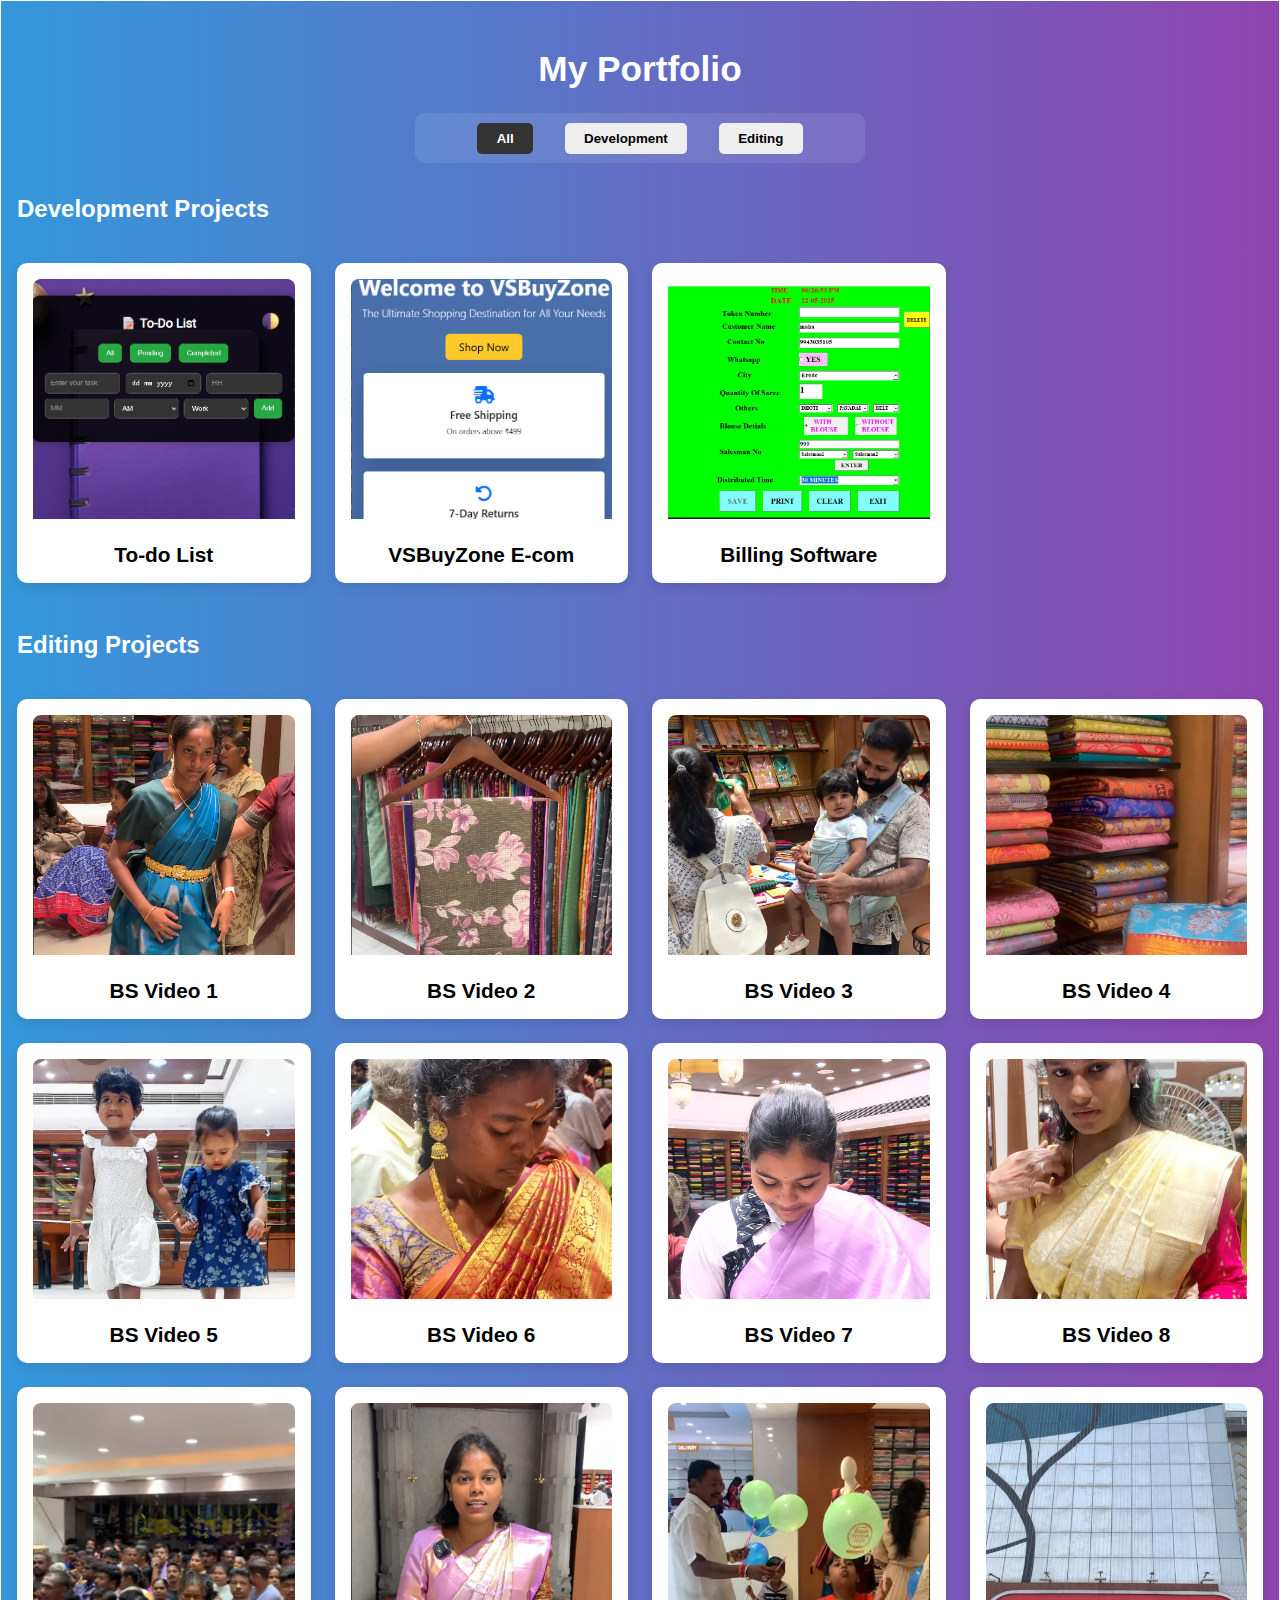
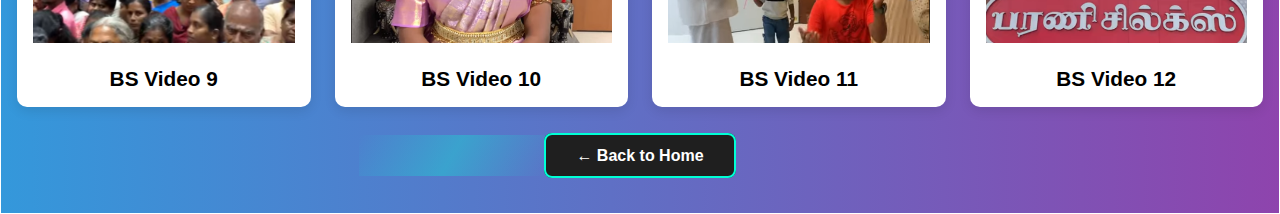
<file: portfolio.html>
<!DOCTYPE html>
<html lang="en">
<head>
  <meta charset="UTF-8" />
  <meta name="viewport" content="width=device-width, initial-scale=1.0"/>
  <title>Portfolio | My Work</title>
  <link rel="stylesheet" href="style.css" />
  <style>
    body {
      margin: 0;
      font-family: 'Segoe UI', sans-serif;
      background: linear-gradient(to right, #3498db, #8e44ad);
    }

    #portfolio {
      padding: 3rem 1rem;
      text-align: center;
      color: white;
    }

    h2 {
      font-size: 2.5rem;
      margin-bottom: 1.5rem;
    }

    h4 {
      color: #111;
      font-size: 1.2rem;
      font-weight: bold;
    }

    .portfolio-filters {
      background-color: rgba(255, 255, 255, 0.1);
      padding: 0.5rem 1rem;
      border-radius: 10px;
      margin-bottom: 2rem;
      display: inline-flex;
      gap: 1rem;
    }

    .filter-btn {
      padding: 0.5rem 1.2rem;
      border: none;
      background-color: #eee;
      border-radius: 5px;
      cursor: pointer;
      font-weight: bold;
      transition: background 0.3s;
    }

    .filter-btn.active,
    .filter-btn:hover {
      background-color: #333;
      color: white;
    }

    .portfolio-grid {
      display: flex;
      flex-direction: column;
      gap: 3rem;
    }

    .portfolio-section {
      display: grid;
      grid-template-columns: repeat(auto-fill, minmax(240px, 1fr));
      gap: 1.5rem;
    }

    .portfolio-category {
      grid-column: 1 / -1;
      font-size: 1.5rem;
      margin-bottom: 1rem;
      color: #fff;
      text-align: left;
    }

    .portfolio-item {
      background: #fff;
      border-radius: 10px;
      padding: 1rem;
      text-decoration: none;
      color: inherit;
      box-shadow: 0 4px 12px rgba(0, 0, 0, 0.1);
      transition: transform 0.3s ease, box-shadow 0.3s ease;
    }

    .portfolio-item:hover {
      transform: scale(1.03);
      box-shadow: 0 10px 20px rgba(0, 0, 0, 0.15);
    }

    .portfolio-item img {
      width: 100%;
      height: 250px;
      object-fit: cover;
      border-radius: 8px;
      margin-bottom: 10px;
      transition: transform 0.3s;
    }

    .portfolio-item:hover img {
      transform: scale(1.05);
    }

    .back-button-container {
      text-align: center;
      margin-top: 40px;
    }

    .back-button {
      padding: 12px 30px;
      background-color: #1f1f1f;
      color: #ffffff;
      font-size: 16px;
      font-weight: 600;
      border: 2px solid #00ffd5;
      border-radius: 8px;
      text-decoration: none;
      transition: all 0.3s ease;
      position: relative;
      overflow: hidden;
    }

    .back-button::before {
      content: '';
      position: absolute;
      top: 0;
      left: -100%;
      width: 100%;
      height: 100%;
      background: linear-gradient(120deg, transparent, rgba(0, 255, 213, 0.3), transparent);
      transition: left 0.4s ease-in-out;
    }

    .back-button:hover::before {
      left: 100%;
    }

    .back-button:hover {
      background-color: #00ffd5;
      color: #000;
      box-shadow: 0 0 12px rgba(0, 255, 213, 0.6);
    }

    @media screen and (max-width: 768px) {
      .portfolio-item img {
        height: 200px;
      }

  .portfolio-item img {
  width: 100%;
  height: 400px; /* Fixed height */
  object-fit: cover; /* Crop to fit box */
  border-radius: 6px;
  transition: transform 0.3s ease;
  padding-bottom: 10px;
  
}
.portfolio-item {
  display: block;
  background: #f6f8f8;
  border-radius: 10px;
  overflow: hidden;
  padding: 1rem;
  margin: 25px;
  margin-top: 5px;
  text-decoration: none;
  color: inherit;
  box-shadow: 0 4px 12px rgba(223, 7, 7, 0.1);
  transition: transform 0.3s ease, box-shadow 0.3s ease;
  position: relative;
}
    }
  </style>
</head>
<body>

  <section id="portfolio">
    <h2>My Portfolio</h2>

    <!-- Filter Buttons -->
    <div class="portfolio-filters">
      <button class="filter-btn active" data-filter="all">All</button>
      <button class="filter-btn" data-filter="development">Development</button>
      <button class="filter-btn" data-filter="editing">Editing</button>
    </div>

    <!-- Portfolio Grid -->
    <div class="portfolio-grid">

      <!-- Development Section -->
      <div class="portfolio-section" data-section="development">
        <h3 class="portfolio-category">Development Projects</h3>

         <a href="https://svetri045.github.io/to-do-list/" target="_blank" class="portfolio-item" data-category="development">
          <img src="To-do List.png" alt="Development Project 2" onerror="this.onerror=null;this.src='default-thumbnail.jpg';">
          <h4>To-do List</h4>
        </a>

        <a href="https://svetri045.github.io/Ecom-VSBuyZone/" target="_blank" class="portfolio-item" data-category="development">
          <img src="VSBuyZone.png" alt="Development Project 2" onerror="this.onerror=null;this.src='default-thumbnail.jpg';">
          <h4>VSBuyZone E-com</h4>
        </a>
       
        <a href="Knot bill software.pdf" target="_blank" class="portfolio-item" data-category="development">
          <img src="Screenshot 2025-05-22 182724.jpg" alt="Development Project 1" onerror="this.onerror=null;this.src='default-thumbnail.jpg';">
          <h4>Billing Software</h4>
        </a>
      </div>

      <!-- Editing Section -->
      <div class="portfolio-section" data-section="editing">
        <h3 class="portfolio-category">Editing Projects</h3>

        <a href="https://youtube.com/shorts/6YMuNp8BRyU" target="_blank" class="portfolio-item" data-category="editing">
          <img src="video 1.png" alt="Editing Project 1" onerror="this.onerror=null;this.src='default-thumbnail.jpg';">
          <h4>BS Video 1</h4>
        </a>

        <a href="https://youtube.com/shorts/wAu4OJC1YL0" target="_blank" class="portfolio-item" data-category="editing">
          <img src="video 2.png" alt="Editing Project 2" onerror="this.onerror=null;this.src='default-thumbnail.jpg';">
          <h4>BS Video 2</h4>
        </a>

        <a href="https://youtube.com/shorts/gM7kp2qa7rM" target="_blank" class="portfolio-item" data-category="editing">
          <img src="video 3.png" alt="Editing Project 3" onerror="this.onerror=null;this.src='default-thumbnail.jpg';">
          <h4>BS Video 3</h4>
        </a>

        <a href="https://youtube.com/shorts/6vbujf_OV_4" target="_blank" class="portfolio-item" data-category="editing">
          <img src="video 4.png" alt="Editing Project 4" onerror="this.onerror=null;this.src='default-thumbnail.jpg';">
          <h4>BS Video 4</h4>
        </a>

        <a href="https://youtube.com/shorts/RLVAHLQJlQE" target="_blank" class="portfolio-item" data-category="editing">
          <img src="video 5.png" alt="Editing Project 5" onerror="this.onerror=null;this.src='default-thumbnail.jpg';">
          <h4>BS Video 5</h4>
          
        <a href="https://youtube.com/shorts/uYdzBWSkmy4?si=MfRnQh43Q69motyM" target="_blank" class="portfolio-item" data-category="editing">
          <img src="video 6.png" alt="Editing Project 2" onerror="this.onerror=null;this.src='default-thumbnail.jpg';">
          <h4>BS Video 6</h4>
        </a>

        <a href="https://youtube.com/shorts/XXym5o4XZto?si=_1Cs0GKGJsEWPZLk" target="_blank" class="portfolio-item" data-category="editing">
          <img src="video 7.png" alt="Editing Project 3" onerror="this.onerror=null;this.src='default-thumbnail.jpg';">
          <h4>BS Video 7</h4>
        </a>

        <a href="https://youtube.com/shorts/mKpPAUHPJ_I?si=cWxAn5_fJs42zvej" target="_blank" class="portfolio-item" data-category="editing">
          <img src="video 8.png" alt="Editing Project 4" onerror="this.onerror=null;this.src='default-thumbnail.jpg';">
          <h4>BS Video 8</h4>
        </a>

        <a href="https://youtube.com/shorts/U2zKgWv6V3w?si=GlAvb_6Z7aVGVtba" target="_blank" class="portfolio-item" data-category="editing">
          <img src="video 9.png" alt="Editing Project 5" onerror="this.onerror=null;this.src='default-thumbnail.jpg';">
          <h4>BS Video 9</h4>

        <a href="https://youtube.com/shorts/LL7Dd8itYaE?si=IK4zfg5w4I2tAdDs" target="_blank" class="portfolio-item" data-category="editing">
          <img src="video 10.png" alt="Editing Project 2" onerror="this.onerror=null;this.src='default-thumbnail.jpg';">
          <h4>BS Video 10</h4>
        </a>

        <a href="https://youtube.com/shorts/o-jNOmAeQnU?si=R1jqh1BMxTNvOQA0" target="_blank" class="portfolio-item" data-category="editing">
          <img src="video 11.png" alt="Editing Project 2" onerror="this.onerror=null;this.src='default-thumbnail.jpg';">
          <h4>BS Video 11</h4>
        </a>

        <a href="https://youtube.com/shorts/85PK4kufytA?si=dsLf0nn8p-Twz6Lw " target="_blank" class="portfolio-item" data-category="editing">
          <img src="video 12.png" alt="Editing Project 2" onerror="this.onerror=null;this.src='default-thumbnail.jpg';">
          <h4>BS Video 12</h4>
        </a>
      </div>
    </div>

    <!-- Back Button -->
    <div class="back-button-container">
      <a href="index.html" class="back-button">← Back to Home</a>
    </div>
  </section>

  <script>
    const filterButtons = document.querySelectorAll(".filter-btn");
    const sections = document.querySelectorAll(".portfolio-section");

    filterButtons.forEach(btn => {
      btn.addEventListener("click", () => {
        document.querySelector(".filter-btn.active").classList.remove("active");
        btn.classList.add("active");

        const filter = btn.getAttribute("data-filter");

        sections.forEach(section => {
          if (filter === "all" || section.getAttribute("data-section") === filter) {
            section.style.display = "grid";
          } else {
            section.style.display = "none";
          }
        });
      });
    });
  </script>

</body>
</html>
</file>
<file: style.css>
/* Reset & Base */
@import url('https://fonts.googleapis.com/css2?family=Inter:wght@400;600&display=swap');
@import url('https://cdnjs.cloudflare.com/ajax/libs/font-awesome/6.4.0/css/all.min.css');

* {
    margin: 0;
    padding: 0;
    box-sizing: border-box;
}

html {
    scroll-behavior: smooth;
}

body {
    font-family: 'Segoe UI', sans-serif;
    color: #fff;
    background: linear-gradient(to right, #2c3e50, #3498db);
    overflow-x: hidden;
    cursor: default;
}

/* Ensure full-width layout globally */
html,
body,
section,
.section-container {
    width: 100%;
    overflow-x: hidden;
}

/* Navbar */
.navbar {
    display: flex;
    justify-content: space-between;
    align-items: center;
    background: #111;
    padding: 15px 25px;
    position: fixed;
    top: 0;
    left: 0;
    width: 100%;
    z-index: 999;
}

.logo {
    font-size: 1.7em;
    font-weight: bold;
    color: #fcfeff;
}

span {
    color: red;
}

.nav-links ul {
    display: flex;
    gap: 20px;
    list-style: none;
}

.nav-links a {
    color: #fff;
    text-decoration: none;
    font-weight: 600;
    transition: color 0.3s;
}

.nav-links a:hover {
    color: #00d9ff;
}

.hamburger {
    display: none;
    font-size: 1.5em;
    color: #fff;
    cursor: pointer;
}

/* Hero Section */
.hero {
    display: flex;
    align-items: center;
    justify-content: center;
    padding: 80px 20px;
    text-align: center;
    min-height: 90vh;
    background: url('Background.jpg') no-repeat center center/cover;
    border: 1px solid white;
    width: 100%;
    height: 100%;
    padding-top: calc(80px + 65px); 
}

.hero-content {
    display: flex;
    flex-direction: column;
    align-items: center;
    background: rgba(0, 0, 0, 0.6);
    padding: 40px;
    border-radius: 15px;
}

.image-frame {
    width: 180px;
    height: 180px;
    border: 5px solid #00d9ff;
    border-radius: 50%;
    overflow: hidden;
    margin-bottom: 20px;
}

.image-frame img {
    width: 100%;
    height: 100%;
    object-fit: cover;
}

.intro h1 {
    font-size: 2.2em;
    margin-bottom: 10px;
}

.intro span {
    color: #00ffd5;
}

.intro p {
    font-size: 1.2em;
    margin-bottom: 20px;
}

.social-icons a {
    color: #fff;
    margin: 0 10px;
    font-size: 2em;
    transition: color 0.3s;
}

.social-icons a:hover {
    color: #00ffd5;
}
.btn {
    background: #f568cb;
    position: relative;
    right: 10px;
    color: #000;
    padding: 8px 18px;
    margin-top: 15px;
    border-radius: 5px;
    font-weight: bold;
    text-decoration: none;
}

.btn:hover {
    background: #92def5;
}
.about {
    margin-top: 25px;
    max-width: 600px;
    text-align: left;
}

/* Sections */
.section {
    padding: 60px 20px;
    text-align: center;
}

.colorful {
    background: linear-gradient(to right, #8e44ad, #3498db);
    border: 1px solid white;
    width: 100%;
    height: 100%;
}

.colorful.alt {
    background: linear-gradient(to right, #f39c12, #e74c3c);
    border: 1px solid white;
    width: 100%;
    height: 100%;
}

.section h2 {
    font-size: 2em;
    margin-bottom: 20px;
}

.section p {
    font-size: 1.1em;
    max-width: 800px;
    margin: auto;
}

/* Experience Section */
.experience-container {
    display: grid;
    grid-template-columns: repeat(3, 1fr);
    gap: 40px;
    max-width: 1200px;
    margin: 0 auto;
    padding: 20px;
    box-sizing: border-box;
}

.experience-card {
    background-color: #fff;
    color: #333;
    padding: 20px;
    border-radius: 8px;
    box-shadow: 0 4px 6px rgba(0, 0, 0, 0.1);
    transition: transform 0.3s, box-shadow 0.3s;
    display: flex;
    flex-direction: column;
    justify-content: space-between;
}

.experience-card:hover {
    transform: translateY(-10px);
    box-shadow: 0 8px 12px rgba(0, 0, 0, 0.2);
}

.experience-card h3 {
    font-size: 1.5em;
    color: #3498db;
    margin-bottom: 10px;
}

.experience-card h4 {
    font-size: 1.2em;
    color: #2c3e50;
    margin-bottom: 5px;
}

.experience-card .duration {
    font-size: 1em;
    color: #7f8c8d;
    margin-bottom: 15px;
}

.experience-card .description {
    font-size: 1.1em;
    margin-bottom: 15px;
}

.experience-card .responsibilities,
.experience-card .achievements {
    list-style-type: disc;
    margin-left: 20px;
}

.experience-card .responsibilities li,
.experience-card .achievements li {
    margin-bottom: 10px;
}

.achievements {
    border: 2px solid #007BFF;
    padding: 30px;
    padding-left: 40px;
    padding-right: 40px;
    padding-top: 10px;
    border-radius: 8px;
    background-color: #f9f9ff;
}

/* Skills Section */
.skills-container {
    display: grid;
    gap: 40px;
    grid-template-columns: repeat(4, 1fr);
    max-width: 1200px;
    margin: 0 auto;
    padding: 40px 20px;
}

.skills-category {
    background-color: #fff;
    color: #333;
    padding: 20px;
    border-radius: 8px;
    box-shadow: 0 4px 6px rgba(0, 0, 0, 0.1);
    display: flex;
    flex-direction: column;
    gap: 20px;
}

.skills-category h3 {
    font-size: 1.5em;
    margin-bottom: 20px;
    color: #3498db;
}

.skill {
    display: flex;
    flex-direction: column;
    align-items: center;
    background: #dbd4d4;
    padding: 15px;
    border-radius: 10px;
    transition: transform 0.3s ease, box-shadow 0.3s ease;
    cursor: pointer;
}

.skill:hover {
    transform: scale(1.05);
    box-shadow: 0 10px 20px rgba(0, 0, 0, 0.2);
}

.skill i {
    font-size: 2.5em;
    color: #3498db;
    margin-bottom: 10px;
}

.skill p {
    font-size: 1.1em;
    font-weight: 600;
    color: #333;
    margin-bottom: 10px;
}

.progress-bar {
    width: 100%;
    height: 10px;
    background-color: #ff7676;
    border-radius: 5px;
    overflow: hidden;
}

.gradient-glow {
    position: relative;
    padding: 10px 24px;
    left: 20px;
    background: #4edfff;
    color: #0e0e0e;
    font-weight: bold;
    border-radius: 90px;
    text-decoration: none;
    overflow: hidden;
    box-shadow: 0 0 1px #ff4ecb;
    animation: glowColor 1.5s linear infinite alternate;
}

.gradient-glow:hover {
    background: #f568cb;
}

/* Education Section */
#education h2 {
    font-size: 2em;
    color: #fdfeff;
    margin-bottom: 20px;
    white-space: normal; 
    overflow-wrap: break-word;
}

#education p {
    font-size: 1.2em;
    color: #070000;
    margin-bottom: 40px;
    white-space: normal;
    overflow-wrap: break-word;
}

#edu p {
    display: block;
    color: #dcfd03;
    margin-bottom: 10px;
    font-size: 1rem;
    white-space: normal;
    overflow-wrap: break-word;
}

#background {
    background-color: #ff4ecb;
    border-radius: 50px;
    height: 5vh;
    width: 200px;
    display: flex;
    justify-content: center;
    align-items: center;
    transition: all 0.3s ease; 
    white-space: normal; 
    overflow-wrap: break-word;
    text-align: center;
    padding: 30px 10px; 
    box-sizing: border-box; 
}

#background:hover {
    cursor: pointer;
    transform: scale(1.05);
    box-shadow: 0 10px 20px rgba(0, 0, 0, 0.2);
}

/* Education Timeline */
.education-timeline {
    max-width: 800px;
    margin: 0 auto;
    position: relative;
    padding-left: 40px;
}

/* Timeline vertical line */
.education-timeline::before {
    content: '';
    position: absolute;
    left: 20px; 
    top: 0;
    bottom: 0;
    width: 2px;
    background-color: #ddd; 
    z-index: -1; 
}

.education-item {
    display: flex;
    align-items: center;
    margin-bottom: 40px;
    position: relative;
}

.education-item .education-icon {
    font-size: 2.5em;
    color: #3498db;
    position: absolute;
    left: -40px;
    background: #fff;
    border-radius: 50%;
    padding: 10px;
    box-shadow: 0 4px 8px rgba(0, 0, 0, 0.1);
    z-index: 1; 
}

.education-item .education-details {
    background-color: #fff;
    padding: 20px;
    border-radius: 10px;
    box-shadow: 0 6px 12px rgba(0, 0, 0, 0.1);
    width: 100%;
    margin-left: 60px;
    box-sizing: border-box; 
}

.education-item .education-details h3 {
    font-size: 1.2rem;
    color: #333;
    margin-bottom: 10px;
    text-align: center;
    white-space: normal; 
    overflow-wrap: break-word;
}

.education-item .education-details p {
    font-size: 1.1em;
    color: #555;
    margin-bottom: 10px;
    white-space: normal; 
    overflow-wrap: break-word;
}

.education-item .education-details p:last-child {
    margin-bottom: 0;
}

/* Gradient background for the entire contact section */
#contact {
    background: linear-gradient(to right, #f39c12, #e74c3c);
    color: #333;
    padding: 60px 20px;
    font-family: 'Segoe UI', Tahoma, Geneva, Verdana, sans-serif;
    border: 1px solid white;
}

/* Headings */
#contact h2,
#contact h3 {
    text-align: center;
    color: #fff;
    margin-bottom: 20px;
}

/* Layout container */
.contact-container {
    display: flex;
    flex-wrap: wrap;
    justify-content: space-between;
    gap: 30px;
    max-width: 1000px;
    margin: 0 auto;
}

/* White card for contact info */
.contact-info {
    flex: 1 1 300px;
    background: #ffffff;
    padding: 40px;
    margin-right: 20px;
    border-radius: 10px;
    box-shadow: 0 4px 15px rgba(0, 0, 0, 0.1);
}

.contact-info p {
    font-size: 16px;
    margin: 12px 0;
    display: flex;
    align-items: center;
    gap: 10px;
}

.contact-info a {
    color: #e74c3c;
    text-decoration: underline;
}

/* White card for contact form */
.contact-form {
    flex: 1 1 300px;
    background: #ffffff;
    padding: 20px;
    border-radius: 10px;
    border: 1px solid #eee;
    box-shadow: 0 4px 15px rgba(0, 0, 0, 0.1);
}

.contact-form label {
    display: block;
    margin-top: 10px;
    margin-bottom: 5px;
    font-weight: 600;
    color: #333;
}

.contact-form input,
.contact-form textarea {
    width: 100%;
    padding: 10px;
    border: 1px solid #ccc;
    border-radius: 6px;
    margin-bottom: 15px;
    font-size: 14px;
    color: #333;
}

/* Form submit button */
.contact-form button[type="submit"] {
    background-color: #e74c3c;
    color: white;
    border: none;
    padding: 12px 20px;
    font-weight: bold;
    border-radius: 6px;
    cursor: pointer;
    transition: background-color 0.3s ease;
}

.contact-form button[type="submit"]:hover {
    background-color: #c0392b;
}

/* Gradient "Send a Message" button outside the form */
.contact-button {
    display: inline-block;
    padding: 12px 24px;
    margin-top: 12px;
    font-size: 16px;
    font-weight: 600;
    border: none;
    border-radius: 8px;
    background: linear-gradient(to right, #f39c12, #e74c3c);
    color: white;
    cursor: pointer;
    text-align: center;
    text-decoration: none;
    transition: transform 0.3s ease, box-shadow 0.3s ease;
    box-shadow: 0 4px 15px rgba(231, 76, 60, 0.3);
}

.contact-button:hover {
    transform: translateY(-2px);
    box-shadow: 0 6px 20px rgba(231, 76, 60, 0.4);
}

.contact-button:active {
    transform: translateY(0);
    box-shadow: 0 3px 10px rgba(231, 76, 60, 0.3);
}

/* Buttons natural size, no stretching */
.contact-button.call-button,
.contact-button.sms-button {
    flex: none;
    padding: 12px 24px;
    min-width: auto;
    border-radius: 8px;
    background: linear-gradient(to right, #f39c12, #e74c3c);
    color: white;
    font-weight: 600;
    text-decoration: none;
    cursor: pointer;
    box-shadow: 0 4px 15px rgba(231, 76, 60, 0.3);
    transition: transform 0.3s ease, box-shadow 0.3s ease;
    border: none;
    display: inline-flex;
    align-items: center;
    justify-content: center;
}

.contact-button.call-button:hover,
.contact-button.sms-button:hover {
    transform: translateY(-4px) scale(1.05);
    box-shadow: 0 8px 25px rgba(231, 76, 60, 0.6);
}

/* Animation keyframes */
@keyframes fadeSlideUp {
    0% {
        opacity: 0;
        transform: translateY(30px);
    }

    100% {
        opacity: 1;
        transform: translateY(0);
    }
}

@keyframes glowColor {
    0% {
        box-shadow: 0 0 8px #e74c3c, 0 0 15px #e74c3c, 0 0 20px #e74c3c;
    }

    50% {
        box-shadow: 0 0 8px #3498db, 0 0 15px #3498db, 0 0 20px #3498db;
    }

    100% {
        box-shadow: 0 0 8px #3498db, 0 0 15px #3498db, 0 0 20px #3498db;
    }
}


/* Portfolio Section */
#portfolio {
    padding:2.2rem 1rem;
    text-align: center;
    background: linear-gradient(to right, #3498db, #8e44ad);
    border: 1px solid white;
    width: 100%;
    height: 100%;
}

#portfolio h2 {
    font-size: 2.2rem;
    margin-bottom: 1.5rem;
}

#portfolio h4 {
    color: black;
    font-size: 1.3rem;
    font-weight: bold;
}

.portfolio-filters {
    margin: 0 auto 1.5rem auto;
    background-color: rgba(221, 238, 249, 0.5);
    width: fit-content;
    min-width: 450px;
    height: 50px;
    display: flex;
    align-items: center;
    justify-content: center;
    padding: 0 1rem;
    border-radius: 8px;
}

.filter-btn {
    padding: 0.5rem 1.2rem;
    margin: 0 0.5rem;
    border: none;
    background-color: #eee;
    cursor: pointer;
    border-radius: 5px;
    transition: background-color 0.3s ease;
}

.filter-btn.active,
.filter-btn:hover {
    background-color: #333;
    color: #fff;
}

.portfolio-grid {
    display: flex;
    flex-direction: column;
    gap: 3rem;
}

.portfolio-item {
    display: block;
    background: #f6f8f8;
    border-radius: 10px;
    overflow: hidden;
    padding: 1rem;
    text-decoration: none;
    color: inherit;
    box-shadow: 0 4px 12px rgba(223, 7, 7, 0.1);
    transition: transform 0.3s ease, box-shadow 0.3s ease;
    position: relative;
}

.portfolio-item img {
    width: 100%;
    height: 280px;
    object-fit: cover;
    border-radius: 6px;
    transition: transform 0.3s ease;
    padding-bottom: 10px;
}

.portfolio-item h3 {
    margin-top: 0.75rem;
    font-size: 1.1rem;
}

.portfolio-item:hover {
    transform: scale(1.03);
    box-shadow: 0 10px 20px rgba(0, 0, 0, 0.15);
}

.portfolio-item:hover img {
    transform: scale(1.05);
}

.view-more-container {
    text-align: center;
    margin-top: 40px;
}

.view-more-button {
    padding: 12px 30px;
    background-color: #1f1f1f;
    color: #ffffff;
    font-size: 16px;
    font-weight: 600;
    border: 2px solid #00ffd5;
    border-radius: 8px;
    text-decoration: none;
    transition: all 0.3s ease;
    position: relative;
    overflow: hidden;
}

.view-more-button::before {
    content: '';
    position: absolute;
    top: 0;
    left: -100%;
    width: 100%;
    height: 100%;
    background: linear-gradient(120deg, transparent, rgba(0, 255, 213, 0.3), transparent);
    transition: left 0.4s ease-in-out;
}

.view-more-button:hover::before {
    left: 100%;
}

.view-more-button:hover {
    background-color: #00ffd5;
    color: #000;
    box-shadow: 0 0 12px rgba(0, 255, 213, 0.6);
}

.portfolio-section {
    display: grid;
    grid-template-columns: repeat(auto-fill, minmax(240px, 1fr));
    gap: 1.5rem;
}

.portfolio-category {
    grid-column: 1 / -1;
    font-size: 1.5rem;
    margin-bottom: 1rem;
    color: #fcfafa;
}


/* Responsive Design */
@media (max-width: 1024px) {

    /* Skills Grid */
    .skills-container {
        grid-template-columns: repeat(2, 1fr);
    }

    /* Experience Container */
    .experience-container {
        grid-template-columns: repeat(2, 1fr);
    }

    /* Portfolio Grid */
    .portfolio-grid {
        grid-template-columns: repeat(2, 1fr);
    }
}

@media (max-width: 768px) {

    /* Navbar */
    .nav-links ul {
        flex-direction: column;
        background: #111;
        position: absolute;
        top: 65px;
        right: 0;
        width: 200px;
        display: none;
        padding: 20px;
    }

    .nav-links.active ul {
        display: flex;
    }

    .hamburger {
        display: block;
    }

    /* Hero Section */
    .hero-content {
        padding: 20px;
    }

    .intro {
        text-align: center;
    }

    /* Experience and Skills Grid */
    .experience-container,
    .skills-container {
        grid-template-columns: 1fr;
        padding: 10px;
    }

    .experience-card {
        padding: 15px;
        margin: 10px 0;
    }

    .achievements {
        padding: 15px;
        border-radius: 8px;
    }

    /* Education Timeline */
    .education-timeline {
        padding-left: 20px;
    }

    .education-item {
        flex-direction: column;
        align-items: flex-start;
    }

    .education-item .education-icon {
        position: relative;
        margin-bottom: 10px;
    }

    .education-item .education-details {
        margin-left: 0;
        width: 100%;
    }

    /* Contact Section */
    .contact-container {
        flex-direction: column;
    }

    .contact-info,
    .contact-form {
        width: 100%;
    }

    .contact-form-wrapper {
        padding: 20px 60px;
    }

    .contact-form {
        padding: 15px;
    }

    /* Portfolio Grid */
    .portfolio-grid {
        grid-template-columns: 1fr;
    }

    .portfolio-item {
        margin: 25px 10px;
        padding: 1rem;
    }

    .portfolio-item img {
        width: 100%;
        height: 430px;
        object-fit: cover;
        border-radius: 6px;
        transition: transform 0.3s ease;
        padding-bottom: 10px;
    }
   
    #background {
        width: 150px; 
        height: 4vh; 
        font-size: 0.5em; 
        font-weight: 10px;
        padding: 25px 10px; 
    }

    /* Education Timeline */
    .education-timeline {
        padding-left: 20px;
    }

    .education-timeline::before {
        left: 10px; 
    }

    .education-item {
        flex-direction: column; 
        align-items: flex-start; 
    }

    .education-item .education-icon {
        position: relative; 
        left: 0; 
        margin-bottom: 10px; 
        margin-left: 10px;
    }

    .education-item .education-details {
        margin-left: 0;
        width: 100%;
        padding: 15px; 
    }

    /* Smaller font size for h3 on smaller screens */
    .education-item .education-details h3 {
        font-size: 1rem; 
    }

    /* Smaller font size for p on smaller screens if needed */
    .education-item .education-details p {
        font-size: 1em;
    }
}

@media (max-width: 480px) {
    .portfolio-filters {
        min-width: unset; 
        width: 100%; 
        padding: 0 0.5rem; 
        flex-wrap: wrap;
        height: auto; 
        justify-content: center; 
    }

    .filter-btn {
        margin: 0.3rem 0.3rem; 
        padding: 0.4rem 0.8rem; 
    }

    .portfolio-item img {
        height: 250px; 
    }

    /* Hero section buttons specifically for smaller screens */
    .hero .btn,
    .hero .gradient-glow {
        padding: 8px 15px; 
        font-size: 0.9em; 
        right: 0; 
        margin: 10px 5px; 
    }
}

@media (max-width: 370px) {
    .portfolio-filters {
        padding: 0 0.2rem; 
    }

    .filter-btn {
        margin: 0.2rem 0.2rem; 
        font-size: 0.9em; 
    }

    /* Specific adjustments for hero section buttons at 370px */
    .hero .btn,
    .hero .gradient-glow {
        padding: 7px 12px; 
        font-size: 0.85em; 
        margin: 8px 3px;
    }
}

/* New media query for 350px, specifically targeting hero section buttons */
@media (max-width: 350px) {
    .hero .btn { 
        padding: 6px 10px; 
        font-size: 0.8em; 
        right: 0; 
        margin: 5px 2px;
    }

    .hero .gradient-glow {
        padding: 6px 10px;
        font-size: 0.8em; 
        left: 0;
        margin: 5px 2px; 
    }
}

/* Education section h3 font size for wider screens (>= 600px) */
@media (min-width: 600px) {
    .education-item .education-details h3 {
        font-size: 1.4rem;
    }
}
</file>
